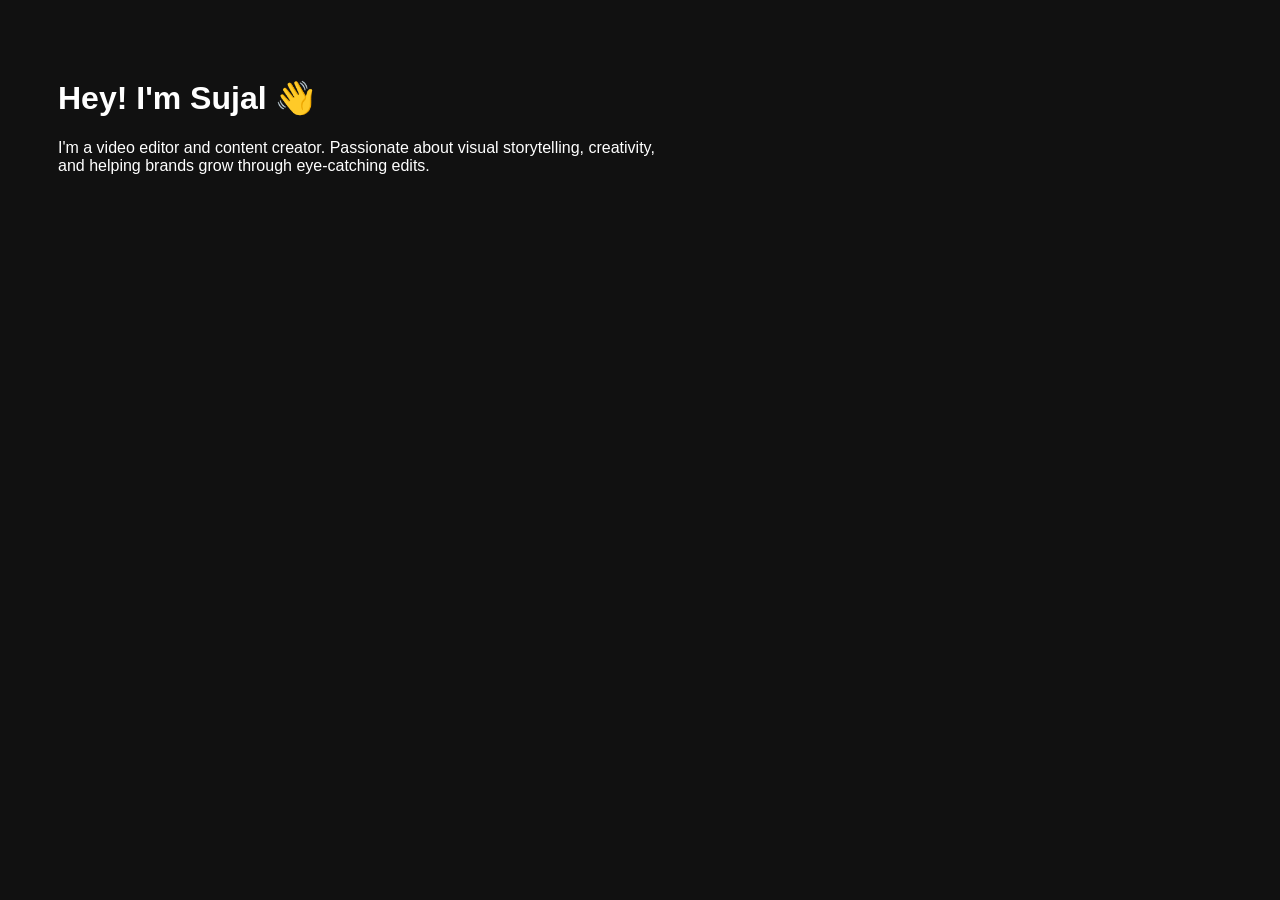
<file: about.html>
<!DOCTYPE html>
<html lang="en">
<head>
  <meta http-equiv="Content-Security-Policy" content="default-src 'self'; script-src 'self' 'unsafe-inline' https://cdn.jsdelivr.net https://www.gstatic.com https://apis.google.com https://www.googleapis.com; style-src 'self' 'unsafe-inline' https://fonts.googleapis.com; font-src https://fonts.gstatic.com; img-src 'self' data: https://res.cloudinary.com https://images.unsplash.com; connect-src https://*.firebaseio.com https://*.googleapis.com http://127.0.0.1:5500;">
  <meta http-equiv="X-Content-Type-Options" content="nosniff">
    <meta http-equiv="X-Frame-Options" content="DENY">
    <meta name="referrer" content="strict-origin-when-cross-origin">
  <meta charset="UTF-8">
  <title>About Me</title>
  <link rel="stylesheet" href="assets/css/style.css">
</head>
<body style="background-color: #111; color: white; padding: 50px; font-family: sans-serif;">

  <h1>Hey! I'm Sujal 👋</h1>
  <p style="max-width: 600px;">
    I'm a video editor and content creator. Passionate about visual storytelling, creativity, and helping brands grow through eye-catching edits.
  </p>

</body>
</html>
</file>
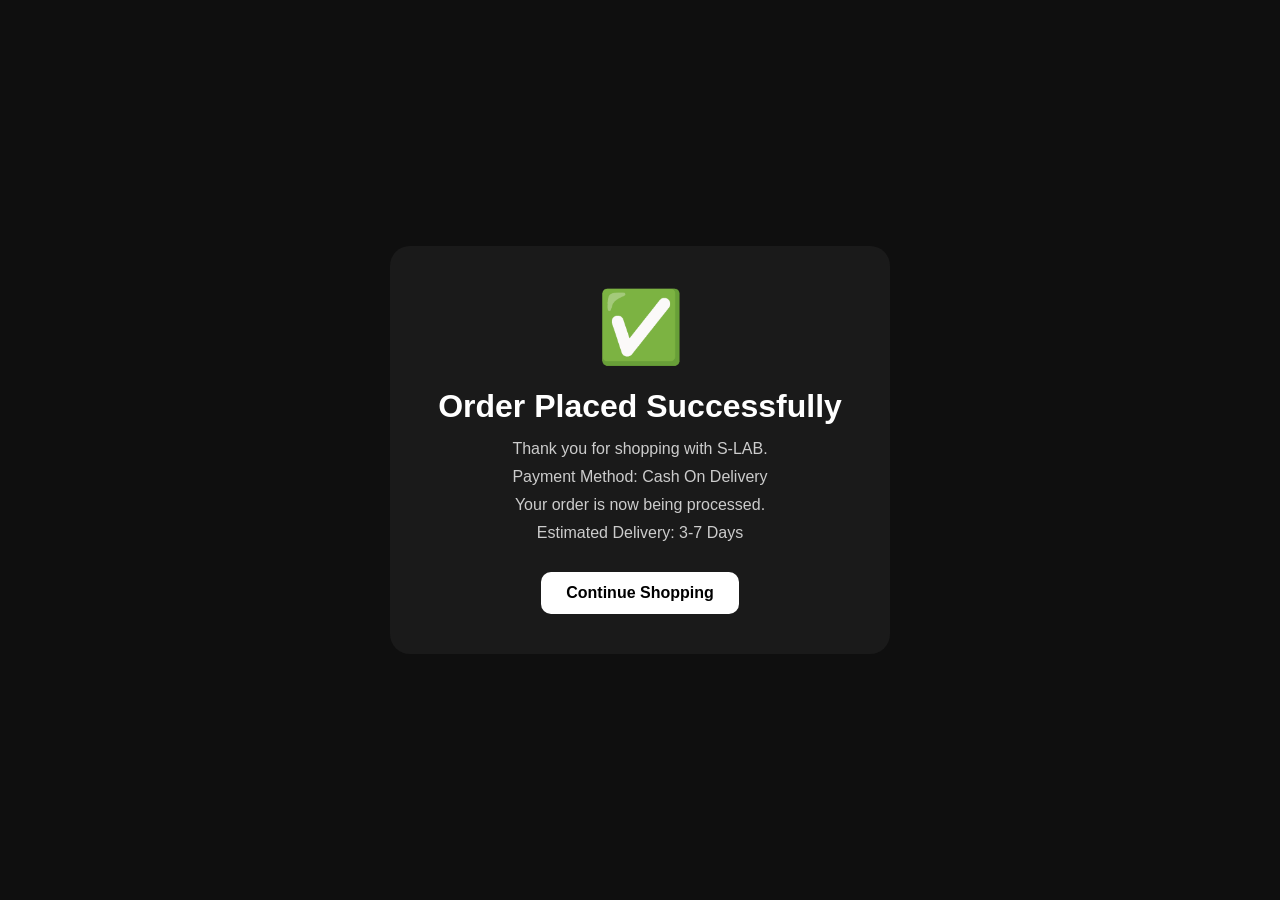
<file: order-success.html>
<!DOCTYPE html>
<html lang="en">
<head>
    <meta http-equiv="X-Content-Type-Options" content="nosniff">
    <meta http-equiv="X-Frame-Options" content="DENY">
    <meta name="referrer" content="strict-origin-when-cross-origin">
    <meta http-equiv="Content-Security-Policy" content="default-src 'self'; script-src 'self' 'unsafe-inline' https://cdn.jsdelivr.net https://www.gstatic.com https://apis.google.com https://www.googleapis.com; style-src 'self' 'unsafe-inline' https://fonts.googleapis.com; font-src https://fonts.gstatic.com; img-src 'self' data: https://res.cloudinary.com https://images.unsplash.com; connect-src https://*.firebaseio.com https://*.googleapis.com http://127.0.0.1:5500;">
<meta charset="UTF-8">
<meta name="viewport" content="width=device-width, initial-scale=1.0">
<title>Order Success</title>

<style>

*{
margin:0;
padding:0;
box-sizing:border-box;
font-family:Arial,sans-serif;
}

body{
background:#0f0f0f;
color:white;
display:flex;
justify-content:center;
align-items:center;
height:100vh;
padding:20px;
}

.container{
background:#1a1a1a;
padding:40px;
border-radius:20px;
text-align:center;
max-width:500px;
width:100%;
}

.success{
font-size:70px;
margin-bottom:20px;
}

h1{
margin-bottom:15px;
}

p{
margin-bottom:10px;
color:#ccc;
}

a{
display:inline-block;
margin-top:20px;
padding:12px 25px;
background:white;
color:black;
text-decoration:none;
border-radius:10px;
font-weight:bold;
}

</style>

</head>
<body>

<div class="container">

<div class="success">
✅
</div>

<h1>
Order Placed Successfully
</h1>

<p>
Thank you for shopping with S-LAB.
</p>

<p>
Payment Method: Cash On Delivery
</p>

<p>
Your order is now being processed.
</p>

<p>
Estimated Delivery: 3-7 Days
</p>

<a href="shop.html">
Continue Shopping
</a>

</div>

</body>
</html>
</file>
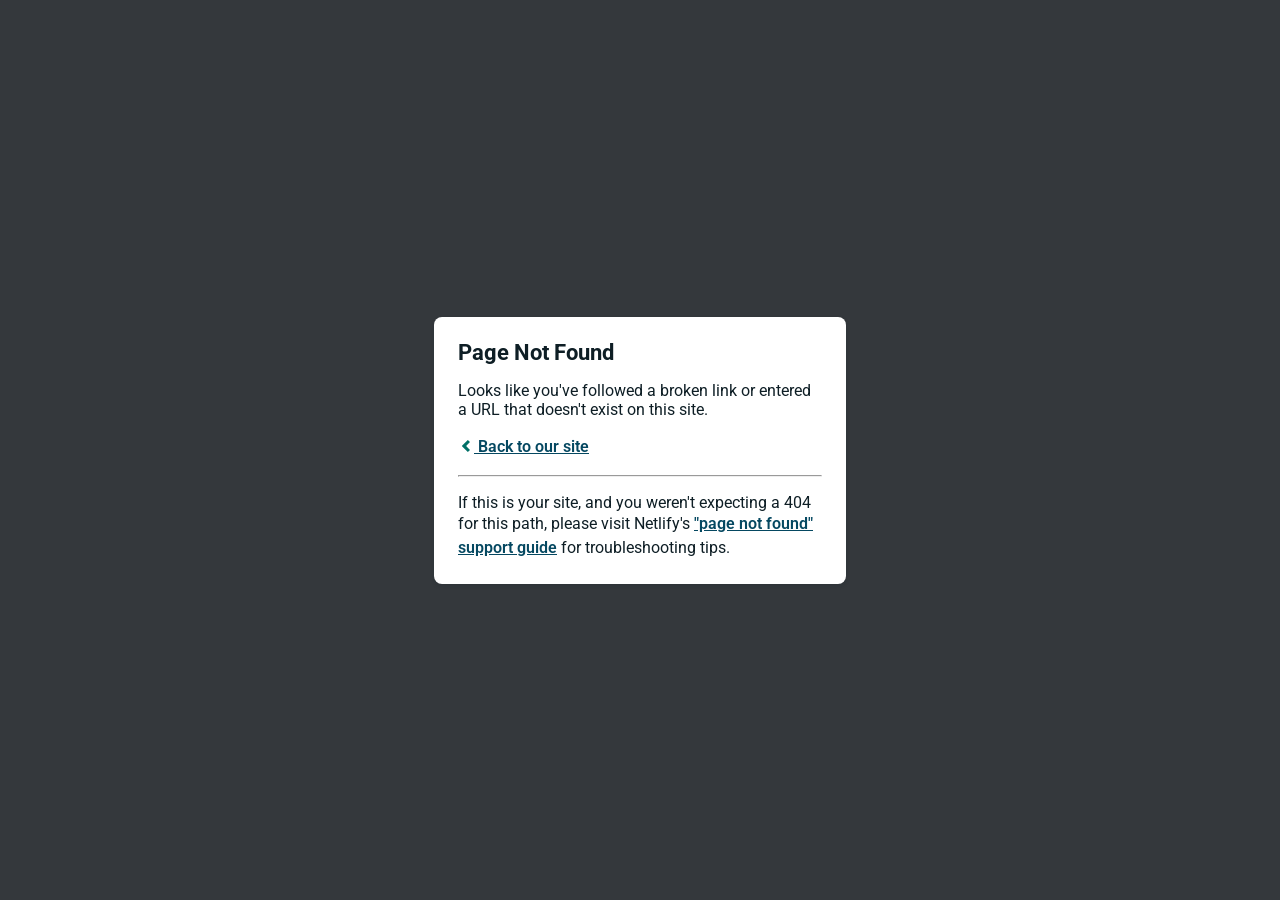
<file: assets/fonts/materialdesignicons-webfontdf71.html>
<!DOCTYPE html>
<html>
  <head>
    <meta charset="utf-8">
    <meta name="viewport" content="width=device-width, initial-scale=1.0, maximum-scale=1.0, user-scalable=no">

    <title>Page Not Found</title>
    <link href='https://fonts.googleapis.com/css?family=Roboto:400,700&subset=latin,latin-ext' rel='stylesheet' type='text/css'>
    <style>
    body {
      font-family: -apple-system, BlinkMacSystemFont, "Segoe UI", Roboto, Helvetica, Arial, sans-serif, "Apple Color Emoji", "Segoe UI Emoji", "Segoe UI Symbol";
      background: rgb(52, 56, 60);
      color: white;
      overflow: hidden;
      margin: 0;
      padding: 0;
    }

    h1 {
      margin: 0;
      font-size: 22px;
      line-height: 24px;
    }

    .main {
      position: relative;
      display: flex;
      flex-direction: column;
      align-items: center;
      justify-content: center;
      height: 100vh;
      width: 100vw;
    }

    .card {
      position: relative;
      display: flex;
      flex-direction: column;
      width: 75%;
      max-width: 364px;
      padding: 24px;
      background: white;
      color: rgb(14, 30, 37);
      border-radius: 8px;
      box-shadow: 0 2px 4px 0 rgba(14, 30, 37, .16);
    }

    a {
      margin: 0;
      font-weight: 600;
      line-height: 24px;
      color: #054861;
    }

    a svg {
      position: relative;
      top: 2px;
    }

    a:hover,
    a:focus {
      text-decoration: none;
    }

    a:hover svg path{
      fill: #007067;
    }

    p:last-of-type {
      margin-bottom: 0;
    }

    </style>
  </head>
  <body>
    <div class="main">
      <div class="card">
        <div class="header">
          <h1>Page Not Found</h1>
        </div>
        <div class="body">
          <p>Looks like you've followed a broken link or entered a URL that doesn't exist on this site.</p>
          <p>
            <a id="back-link" href="/">
              <svg xmlns="http://www.w3.org/2000/svg" width="16" height="16" viewBox="0 0 16 16">
                <path fill="#007067" d="M11.9998836,4.09370803 L8.55809517,7.43294953 C8.23531459,7.74611298 8.23531459,8.25388736 8.55809517,8.56693769 L12,11.9062921 L9.84187871,14 L4.24208544,8.56693751 C3.91930485,8.25388719 3.91930485,7.74611281 4.24208544,7.43294936 L9.84199531,2 L11.9998836,4.09370803 Z"/>
              </svg>
              Back to our site
             </a>
          </p>
          <hr><p>If this is your site, and you weren't expecting a 404 for this path, please visit Netlify's <a href="https://answers.netlify.com/t/support-guide-i-ve-deployed-my-site-but-i-still-see-page-not-found/125?utm_source=404page&utm_campaign=community_tracking">"page not found" support guide</a> for troubleshooting tips.
          </p>
        </div>
      </div>
    </div>
    <script>
      (function() {
        if (document.referrer && document.location.host && document.referrer.match(new RegExp("^https?://" + document.location.host))) {
          document.getElementById("back-link").setAttribute("href", document.referrer);
        }
      })();
    </script>
  </body>
</html>
</file>
<file: assets/css/style.css>
@import url("https://fonts.googleapis.com/css?family=Montserrat:400,500,600|Nunito:400,600,700");
body {
  font-family: "Nunito", sans-serif;
  overflow-x: hidden;
}

h1,
h2,
h3,
h4,
h5,
h6 {
  font-family: "Montserrat", sans-serif;
}

h1.fw-bold,
h2.fw-bold,
h3.fw-bold,
h4.fw-bold,
h5.fw-bold,
h6.fw-bold {
  font-weight: 600 !important;
}

a,
a:hover,
a:focus,
button,
button:focus {
  text-decoration: none !important;
  outline: none !important;
  box-shadow: none !important;
}

::selection {
  background: rgba(166, 175, 189, 0.3);
}

::-moz-selection {
  background: rgba(166, 175, 189, 0.3);
}

#preloader {
  position: fixed;
  top: 0;
  left: 0;
  right: 0;
  bottom: 0;
  background-color: #f8f9fa;
  z-index: 9999999;
}

#status {
  width: 40px;
  height: 40px;
  position: absolute;
  left: 50%;
  top: 50%;
  margin: -20px 0 0 -20px;
}

.spinner {
  margin: 0 auto;
  font-size: 10px;
  position: relative;
  text-indent: -9999em;
  border-top: 5px solid rgba(0, 0, 0, 0.2);
  border-right: 5px solid rgba(0, 0, 0, 0.2);
  border-bottom: 5px solid rgba(0, 0, 0, 0.2);
  border-left: 5px solid #000;
  -webkit-transform: translateZ(0);
  -ms-transform: translateZ(0);
  transform: translateZ(0);
  -webkit-animation: load8 1.1s infinite linear;
  animation: load8 1.1s infinite linear;
}

.spinner,
.spinner:after {
  border-radius: 50%;
  width: 40px;
  height: 40px;
}
.home-bg {
  min-height: 100vh;
  overflow: hidden;
}
.bg-vid {
  position: absolute;
  top: 550;
  left: 50;
  transform: translate(-10%, -0%);

}

@-webkit-keyframes load8 {
  0% {
    -webkit-transform: rotate(0deg);
    transform: rotate(0deg);
  }
  100% {
    -webkit-transform: rotate(360deg);
    transform: rotate(360deg);
  }
}
@keyframes load8 {
  0% {
    -webkit-transform: rotate(0deg);
    transform: rotate(0deg);
  }
  100% {
    -webkit-transform: rotate(360deg);
    transform: rotate(360deg);
  }
}
@media (max-width: 768px) {
    .bg-vid {
        top: -50px;
        left: 0;
        transform: scale(2.9);
        width: 100%;
        height: 100vh;}
    
     .video-container::before {
        content: "";
        position: absolute;
        top: 0;
        left: 0;
        width: 100%;
        height: 20px; /* Adjust this for the fade effect */
        background: linear-}
         .video-fade {
        position: absolute;
        bottom: 0;
        left: 0;
        width: 100%;
        height: 200px; /* mobile ke liye fade height */
        background: linear-gradient(to bottom, rgba(248, 249, 250, 0) 0%, #f8f9fa 100%);
        z-index: 2;
        pointer-events: none;
      }
    }
.back_top {
  text-align: center;
  position: fixed;
  bottom: 15px;
  height: 35px;
  width: 35px;
  background-color: #000;
  display: none;
  z-index: 10000;
  border-radius: 3px;
  right: 20px;
  transition: all 0.5s;
}
.back_top i {
  color: #fff;
  line-height: 35px;
  font-size: 12px;
  display: block;
}

.section {
  padding-top: 80px;
  padding-bottom: 80px;
  position: relative;
  background-color: #fff;
}

.bg-dark {
  background-color: #000;
}

.bg-custom {
  background-color: #000;
}

.text-dark {
  color: #000 !important;
}



.page_link {
  font-size: 14px;
}
.page_link a {
  color: rgba(255, 255, 255, 0.55);
}

.text-muted {
  color: #777;
}

.text-custom {
  color: #000 !important;
}

.h-100vh {
  height: 100vh;
}

.z-index {
  z-index: 2;
}

.bg-custom {
  background-color: #000;
}

.section-main-title {
  max-width: 570px;
}

.main-title-border::after,
.main-title-border::before {
  display: inline-block;
  margin-top: -7px;
  vertical-align: middle;
  content: "";
  background-color: #d0d0d0;
  width: 30px;
  height: 1px;
}

.main-title-border i {
  font-size: 20px;
}
.social_home a i {
  color: white;
  font-size: 22px;
  margin: 0 10px;
  transition: all 0.3s ease-in-out;
}

/* Instagram */
.social_home li:nth-child(1) a i:hover {
  color: #E1306C;
  text-shadow: 0 0 10px #E1306C, 0 0 20px #E1306C;
}

/* LinkedIn */
.social_home li:nth-child(2) a i:hover {
  color: #07a8ff;
  text-shadow: 0 0 1cqmax #00a5fe, 0 0 200px #0077B5;
}

/* Dribbble */
.social_home li:nth-child(3) a i:hover {
  color: #EA4C89;
  text-shadow: 0 0 10px #EA4C89, 0 0 20px #EA4C89;
}

/* Google Plus */
.social_home li:nth-child(4) a i:hover {
  color: #DB4437;
  text-shadow: 0 0 10px #DB4437, 0 0 20px #DB4437;
}

/* Twitter */
.social_home li:nth-child(5) a i:hover {
  color: #1DA1F2;
  text-shadow: 0 0 10px #1DA1F2, 0 0 20px #1DA1F2;
}
.section-fade {
  height: 120px; /* jitna bada fade chahiye utna adjust karlo */
  background: linear-gradient(to bottom, #ffffff, #0a0a0a); 
}

.bg-overlay-gredient {
  background: linear-gradient(32deg, rgba(18, 166, 181, 0.8) 0%, rgba(16, 12, 242, 0.7) 100%);
  position: absolute;
  top: 0;
  right: 0;
  left: 0;
  bottom: 0;
  width: 100%;
  height: 100%;
}

.bg-overlay {
  background: rgb(0 0 0 / 100px);
  position: absolute;
  top: 0;
  right: 0;
  left: 0;
  bottom: 0;
  width: 100%;
  height: 100%;
}

.btn {
  padding: 12px 26px;
}

.btn-rounded {
  border-radius: 30px;
}

.btn-outline-custom {
  background-color: transparent;
  border: 2px solid #fff;
  color: #fff;
  letter-spacing: 1px;
  transition: all 0.5s;
  font-size: 15px;
}

.btn-outline-custom:hover,
.btn-outline-custom:focus,
.btn-outline-custom:active,
.btn-outline-custom.active,
.btn-outline-custom.focus,
.btn-outline-custom:active,
.btn-outline-custom:focus,
.btn-outline-custom:hover,
.open > .dropdown-toggle.btn-outline-custom {
  background-color: #fff !important;
  border-color: #fff !important;
  color: #000 !important;
}

.btn-outline-black {
  background-color: transparent;
  border: 2px solid #000;
  color: #000;
  font-weight: 600;
  letter-spacing: 1px;
  transition: all 0.5s;
  font-size: 15px;
}

.btn-outline-black:hover,
.btn-outline-black:focus,
.btn-outline-black:active,
.btn-outline-black.active,
.btn-outline-black.focus,
.btn-outline-black:active,
.btn-outline-black:focus,
.btn-outline-black:hover,
.open > .dropdown-toggle.btn-outline-black {
  background-color: #000 !important;
  border-color: #000 !important;
  color: #fff !important;
}


.btn-custom:hover,
.btn-custom:focus,
.btn-custom:active,
.btn-custom.active,
.btn-custom.focus,
.btn-custom:active,
.btn-custom:focus,
.btn-custom:hover,
.open > .dropdown-toggle.btn-custom {
  background-color: #fff;
  border-color: #000;
  color: #000;
}

/* FOOTER COMPACT FIX */


/* IMAGE CAROUSEL FIXES */
.hoodie-img, .tshirt-img {
    width: 100%;
    height: auto;
    object-fit: cover;
}

/* CHARACTER SECTION RESPONSIVE */
.character-card img {
    width: 100%;
    height: auto;
    object-fit: cover;
}

/* RESPONSIVE MEDIA QUERIES */
@media (max-width: 768px) {
    .hero-text h4 {
        font-size: 1.2rem;
    }
    .hero-text h1 {
        font-size: 1.8rem;
    }
    .slab-hoodie-section .row, 
    .slab-oversize-section .row {
        flex-direction: column;
    }
    .col-md-5, .col-md-7 {
        max-width: 100%;
    }
    .character-card {
        margin-bottom: 20px;
    }
}
.home-bg {
  background-image: url(../images/modern-2.jpg);
  background-position: center center;
  background-size: cover;
  position: relative;
  display: flex;
  align-items: center;
}
.video-fade {
    position: absolute;
    bottom: 0;
    left: 0;
    width: 100%;
    height: 300px;
    background: linear-gradient(to bottom, rgba(0,0,0,0) 0%, #f8f9fa 100%);
    z-index: 2;
    pointer-events: none;
}

.home-table-center {
  display: table-cell;
  vertical-align: middle;
}

.home-table {
  display: table;
  width: 100%;
  height: 100%;
}

.header_title {
  font-size: 50px;
  font-weight: 400;
  line-height: 1.2;
  text-transform: capitalize;
}

.header_subtitle {
  line-height: 2;
  font-size: 18px;
  max-width: 600px;
}
/* 🔷 Logo (SLAB) ka color */
.navbar-brand {
  color: #000000 !important;  /* Yeh SLAB ka color hai */
  font-weight: bold;
}

/* 🔷 Nav items ka color */
.navbar-nav .nav-link {
  color: #000000 !important;  /* Menu items (Home, About...) ka normal color */
  transition: 0.3s;
}

/* 🔷 Hover color */
.navbar-nav .nav-link:hover {
  color: #ffffff !important;  /* Hover karte waqt color */
}

.social_home li a {
  font-size: 18px;
  color: #ffffff;
  display: inline-block;
  width: 30px;
  text-align: center;
}

.scroll_down {
  position: absolute;
  bottom: 5vh;
  width: 100%;
  text-align: center;
  color: #fff;
  font-size: 13px;
  z-index: 8;
}
.scroll_down i {
  position: relative;
  -webkit-animation: bounce 2s infinite;
  animation: bounce 2s infinite;
  height: 50px;
  width: 30px;
  line-height: 60px;
  border-radius: 30px;
  border: 2px solid #ffffff;
  display: inline-block;
  color: #fff;
  font-size: 12px;
}
.scroll_down i:after {
  content: "";
  position: absolute;
  top: 0;
  left: 0;
  width: 100%;
  height: 100%;
  border-radius: 50%;
  z-index: -1;
  transition: all 0.2s;
}

.custom-nav {
  padding: 15px 0px;
  width: 100%;
  border-radius: 0px;
  z-index: 999;
  margin-bottom: 0px;
  transition: all 0.5s ease-in-out;
  background-color: transparent;
}
.custom-nav.stickyadd {
  background-color: #fff;
  padding: 8px 0;
  box-shadow: 0px 0px 18px 1px rgba(0, 0, 0, 0.1);
}
.custom-nav.stickyadd .navbar-nav li a {
  color: #000;
}
.custom-nav.stickyadd .navbar-nav li a:before {
  background: #000 !important;
}
.custom-nav .navbar-nav li a {
  color: #fff;
  font-size: 16px;
  background-color: transparent !important;
  padding: 15px 0;
  position: relative;
  margin: 0 7px;
  font-weight: 600;
  transition: all 0.4s;
}
/* Hoodie & Oversize Section Common Styles */
.slab-hoodie-section,
.slab-oversize-section {
  background: #000000; /* black background */
  color: #fff;
  border-radius: 20px;
  padding: 60px 50px;
  margin: 50px 0;
  box-shadow: 0 0 25px rgba(255, 255, 255, 0.05);
  transition: 0.4s ease-in-out;
}
.slab-hoodie-section:hover,
.slab-oversize-section:hover {
  box-shadow: 0 0 35px rgba(255, 255, 255, 0.15);
}

/* Headings & Text */
.slab-hoodie-section h2,
.slab-oversize-section h2 {
  font-size: 2.5rem;
  font-weight: 700;
  color: #fff;
}

.slab-hoodie-section p,
.slab-oversize-section p {
  color: #bbb;
  font-size: 1.1rem;
  line-height: 1.6;
}

/* Glass Button */
.glass-button {
  display: inline-block;
  padding: 12px 30px;
  border-radius: 30px;
  border: 1px solid rgba(255, 255, 255, 0.2);
  background: rgba(255, 255, 255, 0.08);
  color: #fff;
  font-weight: 500;
  backdrop-filter: blur(8px);
  transition: 0.3s ease-in-out;
  text-decoration: none;
}

.glass-button:hover {
  background: rgba(255, 255, 255, 0.2);
  color: #fff;
  transform: translateY(-2px);
}

/* Carousel Image */
.hoodie-img {
  border-radius: 15px;
  box-shadow: 0 8px 20px rgba(0, 0, 0, 0.5);
  object-fit: cover;
  height: 450px;
}

/* Carousel Controls */
.carousel-control-prev-icon,
.carousel-control-next-icon {
  filter: invert(1);
  width: 35px;
  height: 35px;
}

/* Responsive Design */
@media (max-width: 768px) {
  .slab-hoodie-section h2,
  .slab-oversize-section h2 {
    font-size: 2rem;
  }
  .hoodie-img {
    height: 300px;
  }
}



.custom-nav .navbar-nav li.active a:before,
.custom-nav .navbar-nav li:hover a:before,
.custom-nav .navbar-nav li:active a:before,
.custom-nav.stickyadd .navbar-nav li.active a:before,
.custom-nav.stickyadd .navbar-nav li:hover a:before,
.custom-nav.stickyadd .navbar-nav li:active a:before {
  opacity: 1;
}

.custom-nav .navbar-nav li a:before,
.custom-nav.stickyadd .navbar-nav li a:before {
  content: "";
  position: absolute;
  left: 50%;
  bottom: 10%;
  height: 6px;
  width: 6px;
  background: #d5d5d5;
  border-radius: 50%;
  opacity: 0;
  transform: translateX(-50%);
  -webkit-transition: all 0.3s ease 0s;
  -o-transition: all 0.3s ease 0s;
  transition: all 0.3s ease 0s;
}


.navbar-toggler {
  font-size: 24px;
  margin-top: 5px;
  margin-bottom: 0px;
  color: #ffffff;
}

.navbar-toggle {
  font-size: 24px;
  margin-top: 5px;
  margin-bottom: 0px;
  color: #ffffff;
}

.nav .open > a,
.nav .open > a:focus,
.nav .open > a:hover {
  background-color: transparent;
  border-color: #337ab7;
}
.logo .logo-light {
  display: inline-block;
}

.stickyadd .logo .logo-dark {
  display: inline-block;
}
.stickyadd .logo .logo-light {
  display: none;
}

.logo .logo-dark {
  display: none;
}

.custom-nav .navbar-brand.logo img {
  height: 28px;
}
.custom-nav .logo {
  color: #000000;
  font-size: 1.8rem;
}
.glass-button {
  display: inline-block;
  padding: 14px 30px;
  font-size: 16px;
  color: #ffffff;
  text-decoration: none;
  border: 2px solid rgba(0, 255, 170, 0.3);
  border-radius: 16px;
  background: rgba(0, 0, 0, 0.4); /* translucent black */
  backdrop-filter: blur(12px);
  -webkit-backdrop-filter: blur(12px);
  box-shadow:
    0 0 10px rgba(0, 255, 170, 0.4),
    0 0 20px rgba(0, 255, 170, 0.2);
  transition: all 0.3s ease;
}

/* Hover: stronger glow */
.glass-button:hover {
  background: rgba(0, 0, 0, 0.6);
  box-shadow:
    0 0 14px rgba(0, 255, 170, 0.6),
    0 0 30px rgba(0, 255, 170, 0.4);
  color: #ffffff;
}

@media (max-width: 768px) {
  .custom-nav {
    margin-top: 0px;
    padding: 10px 0px !important;
    background-color: #fff !important;
  }
  .custom-nav .logo {
    color: #000;
  }
  .custom-nav .navbar-nav li a {
    margin: 0 0px;
    padding: 6px 0;
    color: rgba(0, 0, 0, 0.55) !important;
  }
  .custom-nav .navbar-nav li a:before {
    content: "";
    display: none;
  }
  .custom-nav .navbar-nav li.active a {
    color: #000 !important;
  }
  .custom-nav > .container {
    width: 90%;
  }
  .custom-nav .logo .logo-dark {
    display: inline-block;
  }
  .custom-nav .logo .logo-light {
    display: none;
  }
  .custom-nav .navbar-brand.logo img {
    height: 26px;
  }
  .navbar-nav {
    margin-top: 0px;
  }
  .navbar-toggler {
    font-size: 29px;
    margin-top: 0px;
    margin-bottom: 0px;
    color: #000;
  }
  .header_title {
    font-size: 40px;
    line-height: 1.2;
  }
  .header_subtitle {
    font-size: 15px;
    line-height: 1.8;
  }
  .home-bg,
  .h-100vh.jarallax,
  .h-100vh.bg-dark,
  .home-bg-slider .carousel-item {
    padding: 170px 0 110px 0;
  }
  .h-100vh,
  .home-bg-slider .carousel-item {
    height: auto;
  }
  .scroll_down {
    display: none;
  }
  .clip-home {
    clip-path: none;
  }
  .custom-nav .navbar-brand.logo img {
    height: 26px;
  }
  .about-detail .about-work li::after,
  .work_menu li:after {
    display: none;
    content: "";
  }
  .about-detail .about-work li {
    margin-right: 7px;
    margin-left: 7px;
  }
  .copy-rights {
    line-height: 26px;
  }
  .float_none.float-right,
  .float_none.float-left {
    float: none !important;
    text-align: center;
  }
  .work_menu li a {
    margin: 8px 10px;
  }
  .comment_blog .comment_read:nth-child(odd) {
    margin-left: 34px;
  }
  .blog_detail h4 {
    font-size: 18px;
  }
  .blog_detail p.blockquote {
    font-size: 14px !important;
  }
}
@media (max-width: 576px) {
  .section {
    padding: 50px 0;
  }
  .home-bg {
    padding: 146px 0;
  }
}
.slab-hoodie-section {
    background-color: #ffffff;
}

.slab-hoodie-section h2 {
    font-size: 2.5rem;
}

.slab-hoodie-section .lead {
    color: #555;
}

.hoodie-img {
    max: width 350px;;
    object-fit: contain;
    border-radius: 10px;
}
.carousel-inner {
  border-radius: 10px;
  overflow: hidden;
}
.hero-text{
  margin-top: 200px;
}
.character-section {
  background-color: #111;
}

.character-card {
  background-color: #1a1a1a;
  padding: 15px;
  border-radius: 10px;
  transition: all 0.3s ease;
  text-align: center;
  height: 100%;
  box-shadow: 0 8px 24px rgba(255, 255, 255, 0.05);
}

.character-card img {
  width: 100%;
  height: 300px;
  object-fit: cover;
  border-radius: 8px;
  transition: transform 0.3s ease;
}

.character-card:hover img {
  transform: scale(1.05);
}
.character-card {
  position: relative;
  overflow: hidden;
  background-color: #090909;
  padding: 12px;
  border-radius: 12px;
  transition: transform 0.3s ease;
  z-index: 1;
  box-shadow: 0 0 15px rgba(0, 255, 255, 0.2);
}

.character-card img {
  width: 100%;
  height: 300px;
  object-fit: cover;
  border-radius: 10px;
  transition: transform 0.4s ease;
  position: relative;
  z-index: 2;
}

/* NEON glow behind image */
.character-card::before {
  content: "";
  position: absolute;
  top: 0;
  left: 0;
  width: 100%;
  height: 100%;
  background: radial-gradient(circle, rgba(255, 225, 0, 0.8), transparent 60%);
  filter: blur(35px);
  border-radius: 2000px;
  opacity: 0;
  z-index: 0;
  transition: opacity 0.4s ease, transform 0.4s ease;
}

/* Strong glow on hover */
.character-card:hover::before {
  opacity: 1;
  transform: scale(1.1);
  
}

.character-card:hover img {
  transform: scale(1.08);
}

    .social-icons {
      margin-bottom: 25px;
    }
    .social-icons a {
      color: #eee;
      margin: 0 6px;
      text-decoration: none;
      display: inline-flex;
      align-items: center;
      justify-content: center;
      width: 34px;
      height: 34px;
      border-radius: 50%;
      background-color: #222;
      transition: background-color 0.3s ease, color 0.3s ease;
    }
    .social-icons a:hover,
    .social-icons a:focus {
      background-color: #666;
      color: #fff;
      outline: none;
    }
    /* =========================================
   PREMIUM GRAY FOOTER
   ========================================= */
/* =========================================
   PREMIUM GRAY FOOTER
   ========================================= */
.footer {
    background-color: #1a1a1a; 
    color: #b3b3b3; 
    padding: 70px 0 25px;
    font-size: 13px;
    border-top: 1px solid #2d2d2d;
    margin-top: 40px;
}

.footer-grid {
    display: grid;
    grid-template-columns: 2fr 1fr 1fr 1.5fr;
    gap: 40px;
    margin-bottom: 60px;
}

.footer-logo {
    color: #fff;
    font-size: 1.8rem;
    font-weight: 800;
    letter-spacing: -1px;
    margin-bottom: 15px;
}

.footer-brand p {
    line-height: 1.6;
    max-width: 250px;
}

.footer-links h3, .footer-newsletter h3 {
    color: #fff;
    font-size: 14px;
    text-transform: uppercase;
    letter-spacing: 1.5px;
    margin-bottom: 25px;
    font-weight: 600;
}

.footer-links ul {
    list-style: none;
    padding: 0;
}

.footer-links li {
    margin-bottom: 12px;
}

.footer-links a {
    color: #b3b3b3;
    text-decoration: none;
    transition: color 0.3s ease;
}

.footer-links a:hover {
    color: #fff;
}

.footer-newsletter p {
    margin-bottom: 15px;
}

/* Minimalist Underline Input Form */
.newsletter-form {
    display: flex;
    border-bottom: 1px solid #444;
    padding-bottom: 8px;
    transition: border-color 0.3s ease;
}

.newsletter-form:focus-within {
    border-bottom-color: #fff;
}

.newsletter-form input {
    background: transparent;
    border: none;
    color: #fff;
    flex-grow: 1;
    font-size: 13px;
    padding: 5px 0;
    outline: none;
}

.newsletter-form input::placeholder {
    color: #666;
}

.newsletter-form button {
    background: transparent;
    border: none;
    color: #fff;
    font-size: 18px;
    cursor: pointer;
    padding: 0 5px;
    transition: transform 0.3s ease;
}

.newsletter-form button:hover {
    transform: translateX(5px);
}

/* Footer Bottom Strip */
.footer-bottom {
    display: flex;
    justify-content: space-between;
    align-items: center;
    padding-top: 25px;
    border-top: 1px solid #2d2d2d;
    font-size: 12px;
}

.footer-legal a {
    color: #b3b3b3;
    text-decoration: none;
    margin-left: 20px;
    transition: color 0.3s ease;
}

.footer-legal a:hover {
    color: #fff;
}

/* Mobile Responsive Adjustments */
@media (max-width: 768px) {
    .footer-grid {
        grid-template-columns: 1fr;
        gap: 40px;
        text-align: center;
    }
    
    .footer-brand p {
        margin: 0 auto;
    }

    .footer-bottom {
        flex-direction: column;
        gap: 15px;
        text-align: center;
    }
    
    .footer-legal a {
        margin: 0 10px;
    }
}
</file>
